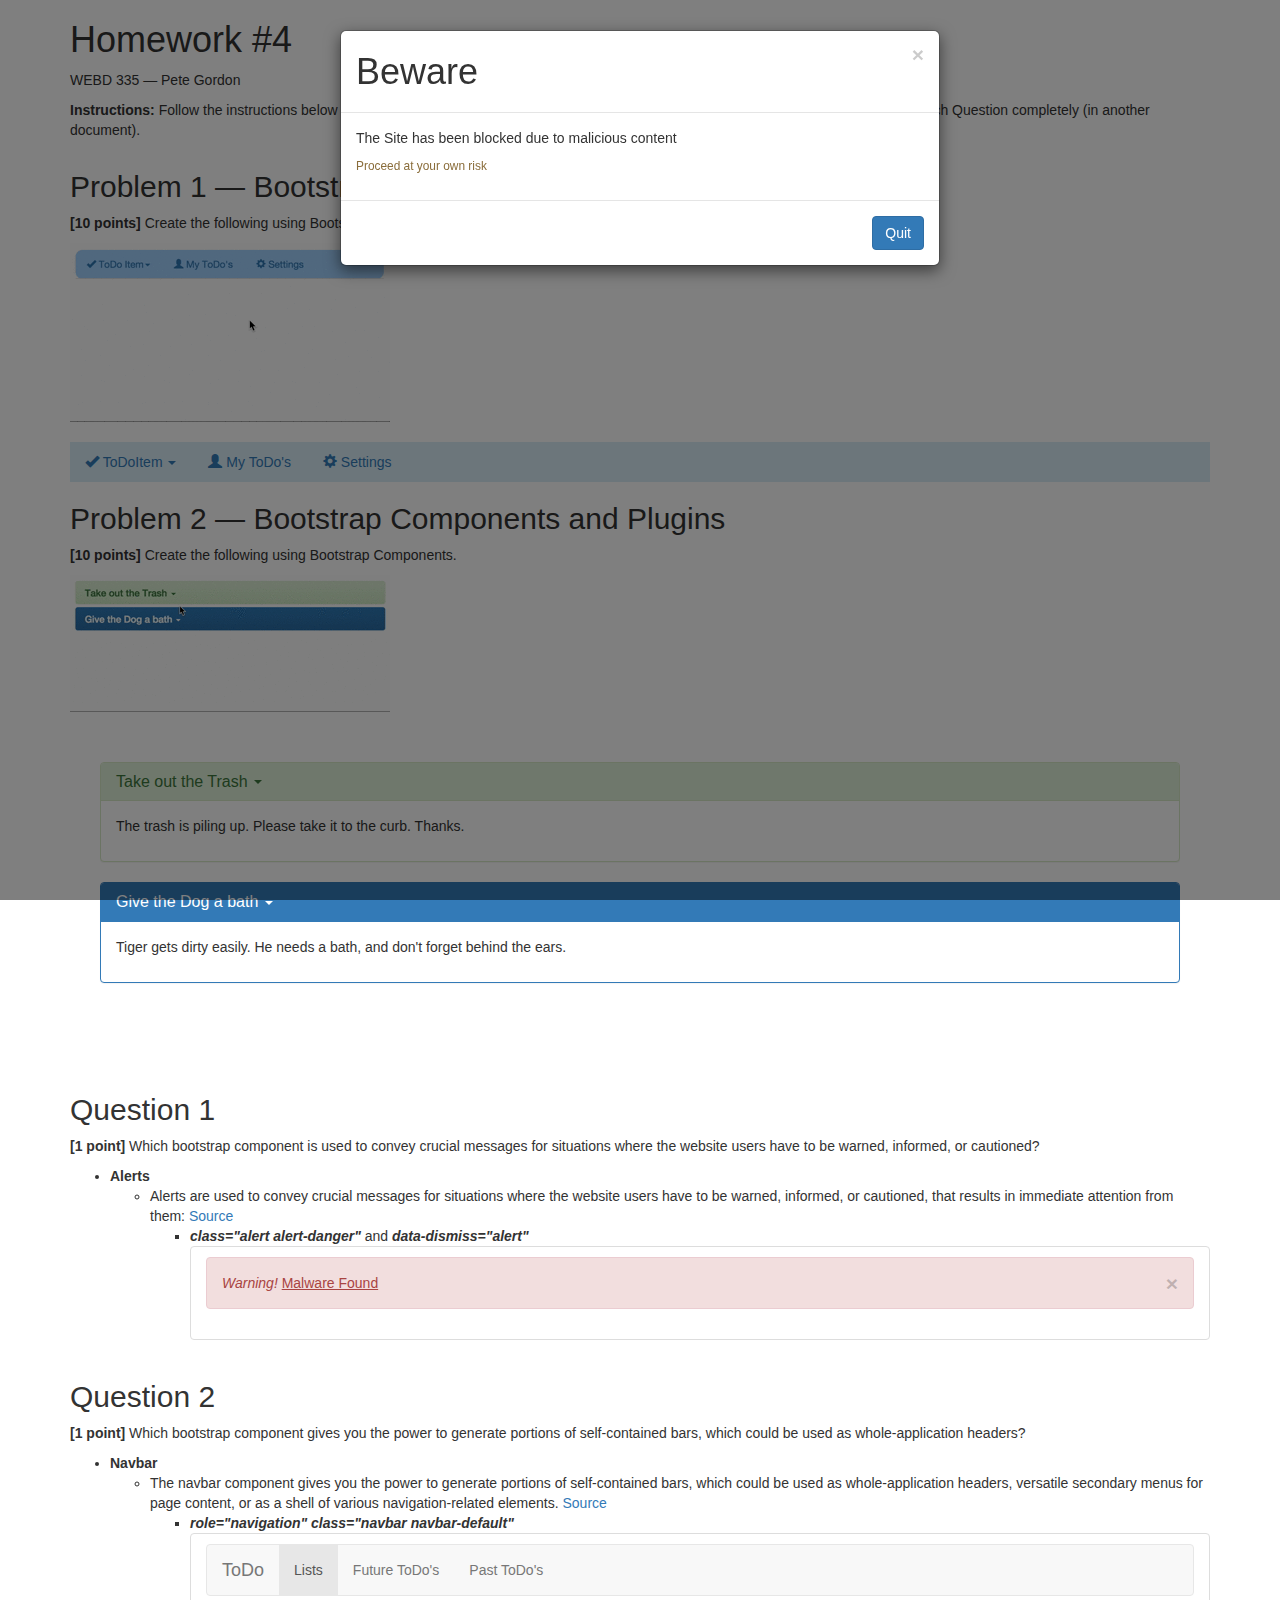
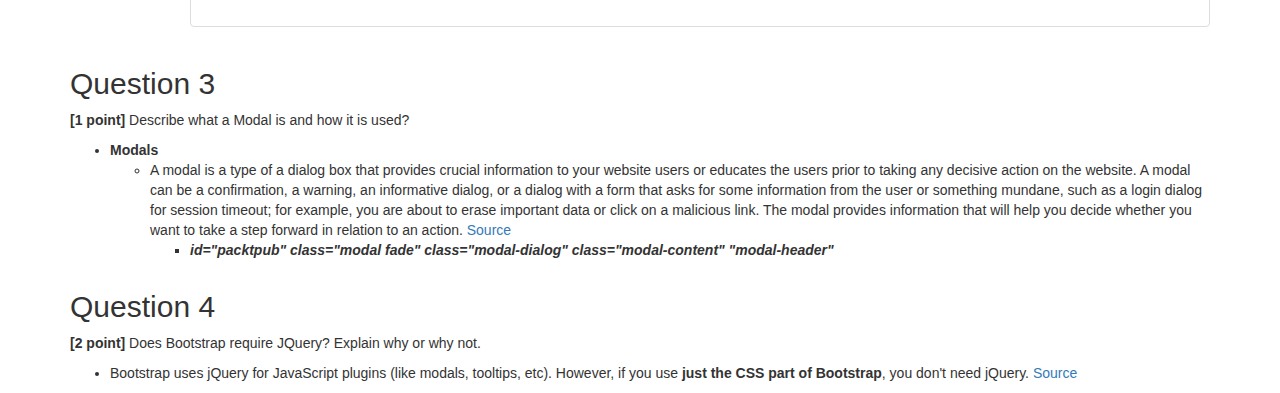
<file: WEBD 335/Code/HW 4/index.html>
<html>
<!--
 This is the HTML for the homework problem. It may not be edited
-->

<head>
  <title>Homework #4</title>
  <meta name="viewport" content="width=device-width, initial-scale=1">
  <link rel="stylesheet" href="https://maxcdn.bootstrapcdn.com/bootstrap/3.4.0/css/bootstrap.min.css">
  <script src="https://ajax.googleapis.com/ajax/libs/jquery/3.4.1/jquery.min.js"></script>
  <script src="https://maxcdn.bootstrapcdn.com/bootstrap/3.4.0/js/bootstrap.min.js"></script>
  <script type="text/javascript">  
      $(document).ready(function(){    
        $("#packtpub").modal('show');  });
  </script> 
  <style>      
    #packt { 
      padding: 30px 30px 30px 30px; } 
  </style>  
</head>

<body>

  <div class="container">
    <div id="header">
      <h1>Homework #4</h1>
      <p>WEBD 335 &#8213; Pete Gordon</p>
      <div id="instructions">
        <p>
          <strong>Instructions:</strong> Follow the instructions below for each Problem (you can write the HTML in the HTML file directly and return it) and Answer each Question completely (in another document).
        </p>
      </div>

  <fieldset>
    <h2>Problem 1 &#8213; Bootstrap Components</h2>
    <p class="question"><strong>[10 points]</strong> Create the following using Bootstrap Components.</p>
    <img src="prob1.gif" />
    <br />
    <br />
    <div class="prob1">

      <!-- Problem 1 HTML and Bootstrap Answer Here -->
      <div class="packt bg-info">
        <ul class="nav nav-pills">
          <li class="dropdown">
            <a href="#" data-toggle="dropdown" class="dropdown-toggle"><span class="glyphicon glyphicon-ok"> </span> ToDoItem <b class="caret"></b></a>
            <ul class="dropdown-menu">
                <li><a href="#"><span class="glyphicon glyphicon-plus"> </span> Add </a></li>
                <li><a href="#"><span class="glyphicon glyphicon-pencil"> </span> Edit </a></li>
                <li><a href="#"><span class="glyphicon glyphicon-remove"> </span> Delete </a></li>
                <li class="divider"></li>
                <li><a href="#"><span class="glyphicon glyphicon-search"> </span> Search</a></li>
            </ul>
          <li><a href="#"><span class="glyphicon glyphicon-user"> </span> My ToDo's</a></li>
          <li><a href="#"><span class="glyphicon glyphicon-cog"> </span> Settings</a></li>
        </li>
        </ul>
    </div>

  </fieldset>

  <fieldset>
    <h2>Problem 2 &#8213; Bootstrap Components and Plugins</h2>
    <p class="question"><strong>[10 points]</strong> Create the following using Bootstrap Components.</p>
      <img src="prob2.gif"/>
      <br />
      <br />
      <div class="prob2">
        <!-- Problem 2 HTML and Bootstrap Answer Here -->
        <div id="packt">
          <div class="panel-group" id="accordion">
            <div class="panel panel-success">
              <div class="panel-heading">
                <h4 class="panel-title">
                  <a data-toggle="collapse" data-parent="#accordion"href="#packtpubcollapse1">Take out the Trash <b class="caret"></b></a>
                </h4>
              </div>
              <div id="packtpubcollapse1" class="panel-collapse collapse in">
                <div class="panel-body">
                  <p>The trash is piling up. Please take it to the curb. Thanks.</p>
                </div>
              </div>
            </div>
          </div>
          <div class="panel panel-primary">
            <div class="panel-heading">
              <h4 class="panel-title">
                <a data-toggle="collapse" data-parent="#accordion" href="#packtpubcollapse2">Give the Dog a bath <b class="caret"></b></a>
              </h4>
            </div>
            <div id="packtpubcollapse2" class="panel-collapse collapse in">
              <div class="panel-body">
                <p>Tiger gets dirty easily. He needs a bath, and don't forget behind the ears.</p>
              </div>
            </div>
          </div>
          </div>
        </div>
      <br />
      <br />


  </fieldset>

  <fieldset>
    <h2>Question 1</h2>
    <p class="question"><strong>[1 point]</strong>
      Which bootstrap component is used to convey crucial messages for situations where the website users have to be warned, informed, or cautioned?
    </p>
      <div>
        <ul>
          <li><strong>Alerts</strong></li>
            <ul>
              <li>Alerts are used to convey crucial messages for situations where the website users have to be warned, informed, or cautioned, that results in immediate attention from them:<a href="https://learning.oreilly.com/library/view/learning-bootstrap/9781782161844/ch06.html" target="_blank">  Source</a>
                <ul>
                  <li><strong><i>class="alert alert-danger"</i></strong> and <strong><i>data-dismiss="alert"</i></strong></li>
                    <ul class="list-group">
                      <li class="list-group-item">
                        <div class="alert alert-danger"><a href="#" class="close" data-dismiss="alert">&times;</a>
                          <em>Warning! </em><u>Malware Found</u>
                        </div>
                      </li>
                    </ul>
                </ul>
              </li>
            </ul>
        </ul>
      </div>

  </fieldset>

  <fieldset>
    <h2>Question 2</h2>
    <p class="question"><strong>[1 point]</strong>
      Which bootstrap component gives you the power to generate portions of self-contained bars, which could be used as whole-application headers?
    </p>
    <div>
        <ul>
          <li><strong>Navbar</strong></li>
            <ul>
              <li>The navbar component gives you the power to generate portions of self-contained bars, which could be used as whole-application headers, versatile secondary menus for page content, or as a shell of various navigation-related elements. <a href="https://learning.oreilly.com/library/view/learning-bootstrap/9781782161844/ch05.html" target="_blank">  Source</a></li>
                <ul>
                  <li><strong><i>role="navigation" class="navbar navbar-default"</i></strong></li>
                    <ul class="list-group">
                      <li class="list-group-item">
                        <div class="packt">  
                        <nav role="navigation" class="navbar navbar-default">       
                          <div class="navbar-header">                
                            <a href="#" class="navbar-brand">ToDo</a>        
                          </div>        
                          <div>            
                            <ul class="nav navbar-nav">                
                              <li class="active"><a href="#"> Lists </a></li>                
                              <li><a href="#"> Future ToDo's </a></li>                
                              <li><a href="#"> Past ToDo's </a></li>                  
                            </ul>                
                          </div>    
                        </nav>
                        </div>
                      </li>
                    </ul>
                </ul>
        </ul>
      </div>
  </fieldset>

  <fieldset>
    <h2>Question 3</h2>
    <p class="question"><strong>[1 point]</strong>
      Describe what a Modal is and how it is used?
    </p>
    <div>
        <ul>
          <li><strong>Modals</strong></li>
            <ul>
              <li>A modal is a type of a dialog box that provides crucial information to your website users or educates the users prior to taking any decisive action on the website. A modal can be a confirmation, a warning, an informative dialog, or a dialog with a form that asks for some information from the user or something mundane, such as a login dialog for session timeout; for example, you are about to erase important data or click on a malicious link. The modal provides information that will help you decide whether you want to take a step forward in relation to an action. <a href="https://learning.oreilly.com/library/view/learning-bootstrap/9781782161844/ch07.html" target="_blank">  Source</a></li>
                <ul>
                  <li><strong><i>id="packtpub" class="modal fade" class="modal-dialog" class="modal-content" "modal-header"</i></strong></li>
                        <div class="packt">  
                        <div id="packtpub" class="modal fade">
                          <div class="modal-dialog">
                            <div class="modal-content">
                              <div class="modal-header">
                                <button type="button" class="close" data-dismiss="modal" aria-hidden="true">&times;</button>
                                  <h1 class="modal-title">Beware</h1>
                              </div>
                            <div class="modal-body">
                              <p>The Site has been blocked due to malicious content</p>
                              <p class="text-warning"><small> Proceed at your own risk</small></p>
                            </div>
                          <div class="modal-footer">
                             <button type="button" class="btn btn-primary" data-dismiss="modal">Quit</button>
                          </div>
                          </div>
                        </div>
                      </div>
                      </div>
                </ul>
        </ul>
      </div>
  </fieldset>

  <fieldset>
    <h2>Question 4</h2>
    <p class="question"><strong>[2 point]</strong>
      Does Bootstrap require JQuery?  Explain why or why not.
    </p>
    <div>
      <ul>
        <li>Bootstrap uses jQuery for JavaScript plugins (like modals, tooltips, etc). However, if you use <strong>just the CSS part of Bootstrap</strong>, you don't need jQuery. <a href="https://www.w3schools.com/bootstrap/bootstrap_get_started.asp" target="_blank">  Source</a></li>
      </ul>
    </div>
  </fieldset>

</div>
</div>
</body>
</file>
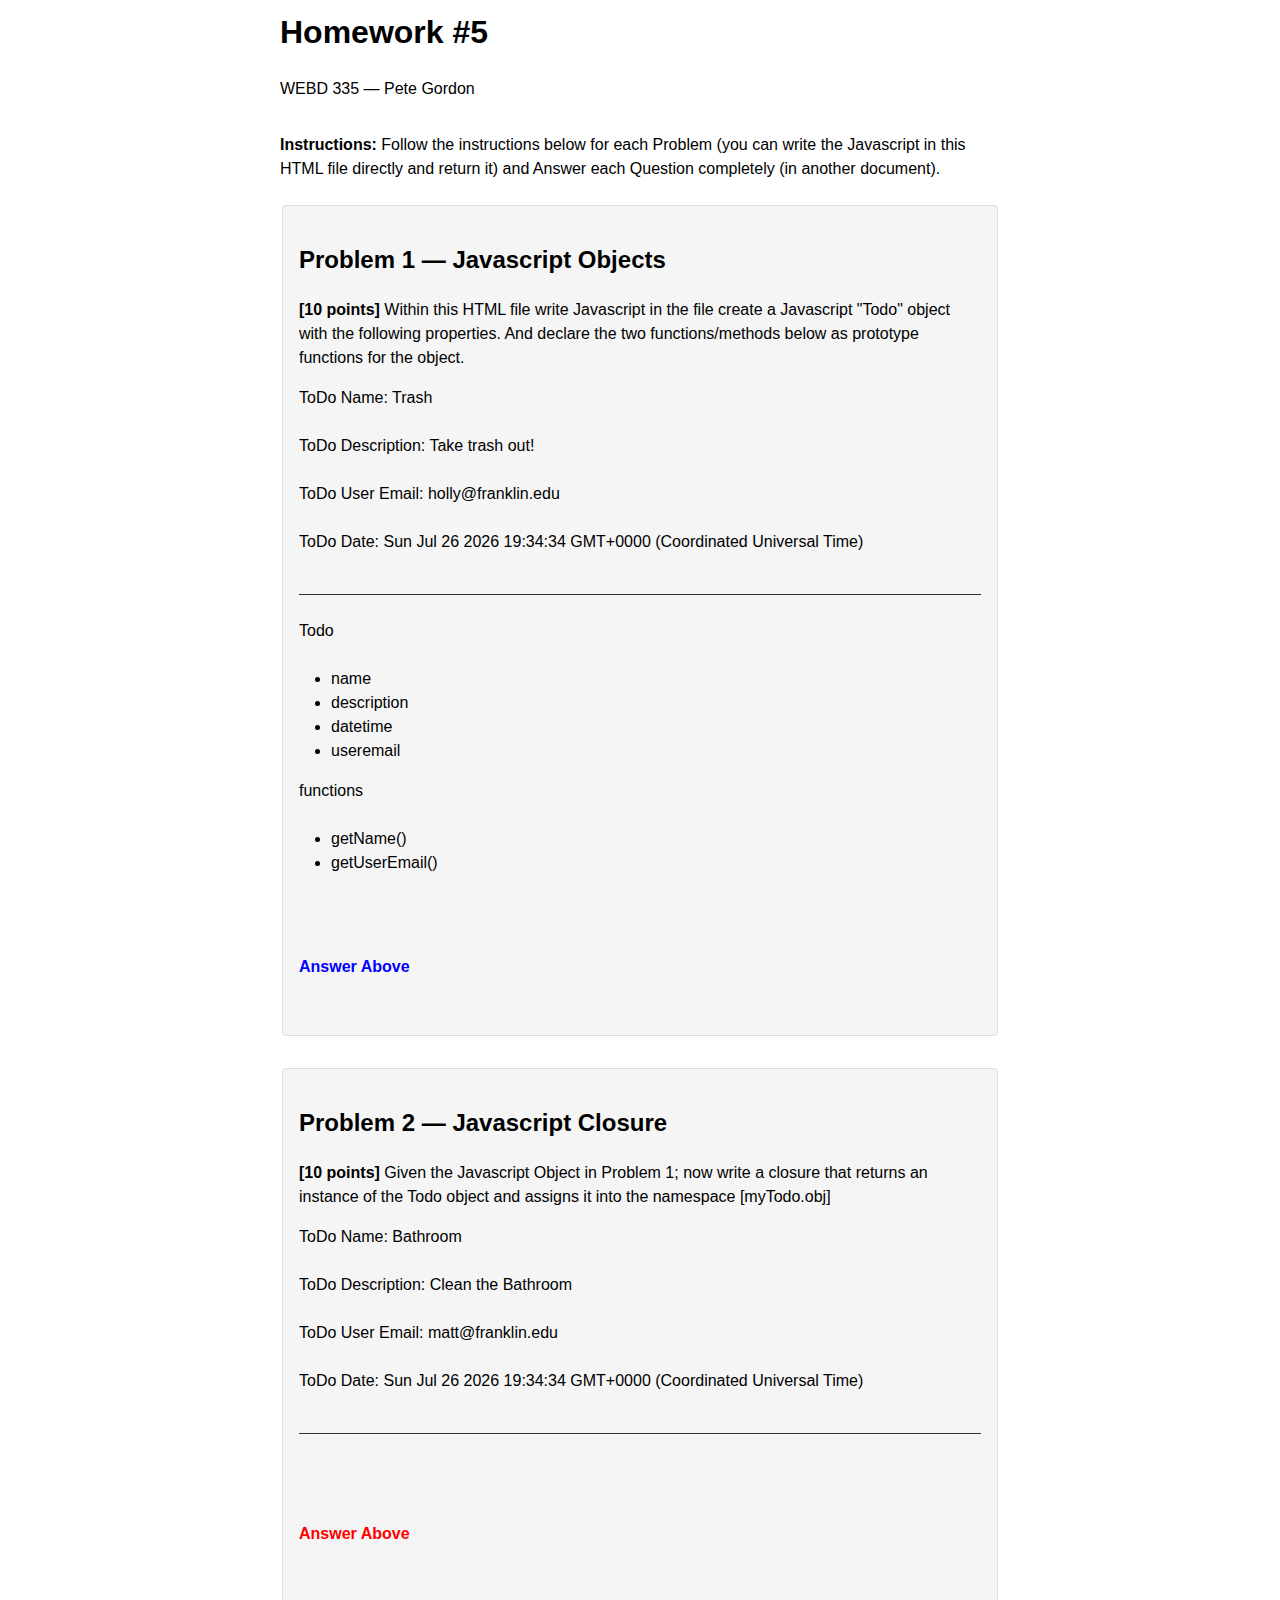
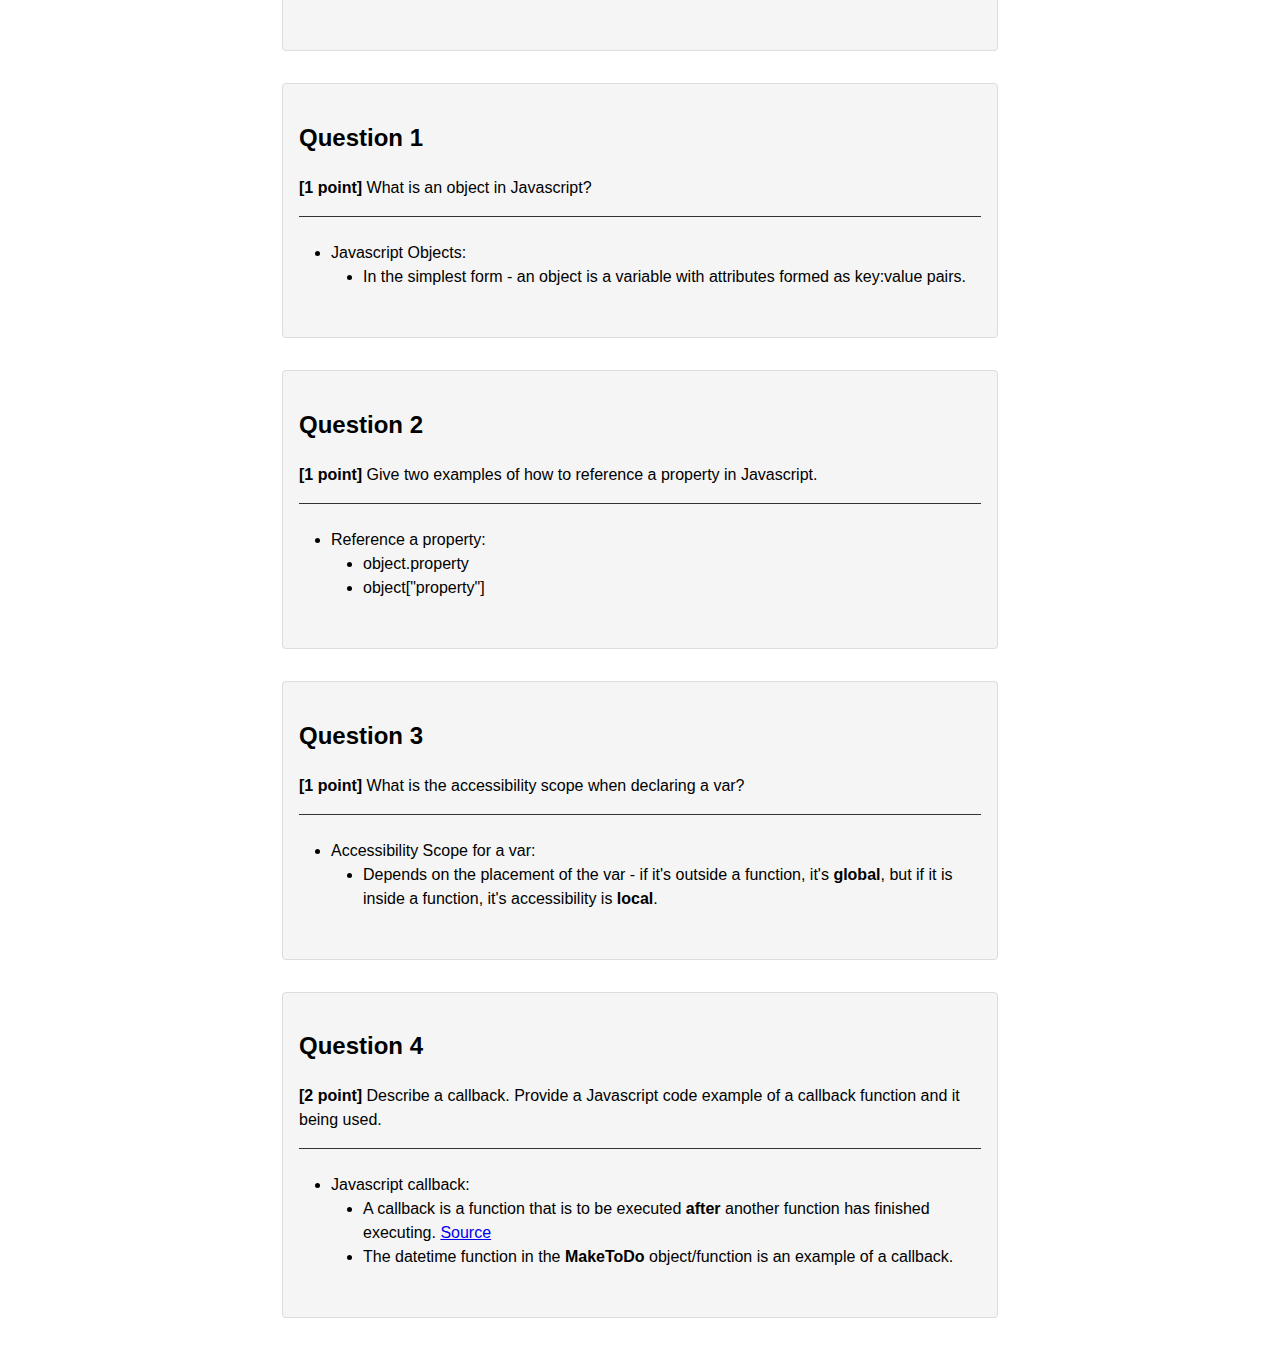
<file: WEBD 335/Code/HW 5/index.html>
<html>
<!--
 This is the HTML for the homework problem. It may not be edited
-->

<head>
  <title>Homework #5</title>
  <link rel="stylesheet" type="text/css" href="homework.css">

  <script src="http://ajax.googleapis.com/ajax/libs/jquery/1.11.1/jquery.min.js"></script>

</head>

<body>

  <div class="container">
    <div id="header">
      <h1>Homework #5</h1>
      <p>WEBD 335 &#8213; Pete Gordon</p>
      <div id="instructions">
        <p>
          <strong>Instructions:</strong> Follow the instructions below for each Problem (you can write the Javascript in this HTML file directly and return it) and Answer each Question completely (in another document).
        </p>
      </div>

  <fieldset>
    <h2>Problem 1 &#8213; Javascript Objects</h2>
    <p class="question"><strong>[10 points]</strong> Within this HTML file write Javascript in the file create a Javascript "Todo" object with the following properties.  And declare the two functions/methods below as prototype functions for the object.</p>
    <p>Todo</p>
    <ul>
      <li>name</li>
      <li>description</li>
      <li>datetime</li>
      <li>useremail</li>
    </li>
    </ul>

    <p>functions</p>
    <ul>
      <li>getName()</li>
      <li>getUserEmail()</li>
    </ul>

    <br />
    <br />
    <!--Write your Javascript Object and functions here-->
    <script>
      var toDo = {
        name: "Trash",
        description : "Take trash out!",
        useremail : "holly@franklin.edu",
        datetime : function() {
            return new Date();
        }
      };

      toDo.getName = function() {
        return this.name;
      }

      toDo.getUserEmail = function() {
        return this.useremail;
      }

      var toDoName = document.createElement("P");            
      toDoName.innerText = "ToDo Name: " + toDo.getName();
      var toDoDescription = document.createElement("P");
      toDoDescription.innerText = "ToDo Description: " + toDo.description;
      var toDoUserEmail = document.createElement("P");
      toDoUserEmail.innerText = "ToDo User Email: " + toDo.getUserEmail();
      var toDoDate = document.createElement("P");
      toDoDate.innerText = "ToDo Date: " + toDo.datetime();

      document.getElementsByClassName("question")[0].appendChild(toDoName);  
      document.getElementsByClassName("question")[0].appendChild(toDoDescription);  
      document.getElementsByClassName("question")[0].appendChild(toDoUserEmail); 
      document.getElementsByClassName("question")[0].appendChild(toDoDate);

    </script>
    <div>
        <p style="color:blue"><strong>Answer Above</strong></p>
    </div>
  </fieldset>

  <fieldset>
    <h2>Problem 2 &#8213; Javascript Closure</h2>
    <p class="question"><strong>[10 points]</strong> Given the Javascript Object in Problem 1; now write a closure that returns an instance of the Todo object and assigns it into the namespace [myTodo.obj]</p>
      <br />
      <br />
        <!-- Write a Javascript Closure that returns a object instance of Todo and assigns it to myTodo.obj -->
      <script>
          
          function MakeToDo(name, description, useremail) {
            this.name = name,
            this.description = description,
            this.useremail = useremail,
            this.datetime = function() {
              return new Date();
            }
            return this;
          }

          var bathroomToDo = new MakeToDo("Bathroom", "Clean the Bathroom", "matt@franklin.edu");

          var bathroomName = document.createElement("P");            
          bathroomName.innerText = "ToDo Name: " + bathroomToDo.name;
          var bathroomDescription = document.createElement("P");
          bathroomDescription.innerText = "ToDo Description: " + bathroomToDo.description;
          var bathroomEmail = document.createElement("P");
          bathroomEmail.innerText = "ToDo User Email: " + bathroomToDo.useremail;
          var bathroomDate = document.createElement("P");
          bathroomDate.innerText = "ToDo Date: " + bathroomToDo.datetime();

          document.getElementsByClassName("question")[1].appendChild(bathroomName);
          document.getElementsByClassName("question")[1].appendChild(bathroomDescription);
          document.getElementsByClassName("question")[1].appendChild(bathroomEmail); 
          document.getElementsByClassName("question")[1].appendChild(bathroomDate);  

      </script>
        <div>
          <p style="color:red"><strong>Answer Above</strong></p>
        </div>
      <br />
      <br />


  </fieldset>

  <fieldset>
    <h2>Question 1</h2>
    <p class="question"><strong>[1 point]</strong>
      What is an object in Javascript?
    </p>
      <div>
        <ul>
          <li>Javascript Objects:</li>
            <ul>
              <li>In the simplest form - an object is a variable with attributes formed as key:value pairs. </li>
            </ul>
        </ul>
      </div>

  </fieldset>

  <fieldset>
    <h2>Question 2</h2>
    <p class="question"><strong>[1 point]</strong>
      Give two examples of how to reference a property in Javascript.
    </p>
     <div>
        <ul>
          <li>Reference a property:</li>
            <ul>
              <li>object.property</li>
              <li>object["property"]</li>
            </ul>
        </ul>
      </div>
  </fieldset>

  <fieldset>
    <h2>Question 3</h2>
    <p class="question"><strong>[1 point]</strong>
      What is the accessibility scope when declaring a var?
    </p>
    <div>
        <ul>
          <li>Accessibility Scope for a var:</li>
            <ul>
              <li>Depends on the placement of the var - if it's outside a function, it's <strong>global</strong>, but if it is inside a function, it's accessibility is <strong>local</strong>.</li>
            </ul>
        </ul>
      </div>
  </fieldset>

  <fieldset>
    <h2>Question 4</h2>
    <p class="question"><strong>[2 point]</strong>
      Describe a callback.  Provide a Javascript code example of a callback function and it being used.
    </p>
    <div>
        <ul>
          <li>Javascript callback:</li>
            <ul>
              <li>A callback is a function that is to be executed <strong>after</strong> another function has finished executing. <a href="https://codeburst.io/javascript-what-the-heck-is-a-callback-aba4da2deced" target="_blank">Source</a></li>
              <li>The datetime function in the <strong>MakeToDo</strong> object/function is an example of a callback. </li>
            </ul>
        </ul>
      </div>
  </fieldset>

</div>
</div>
</body>
</file>
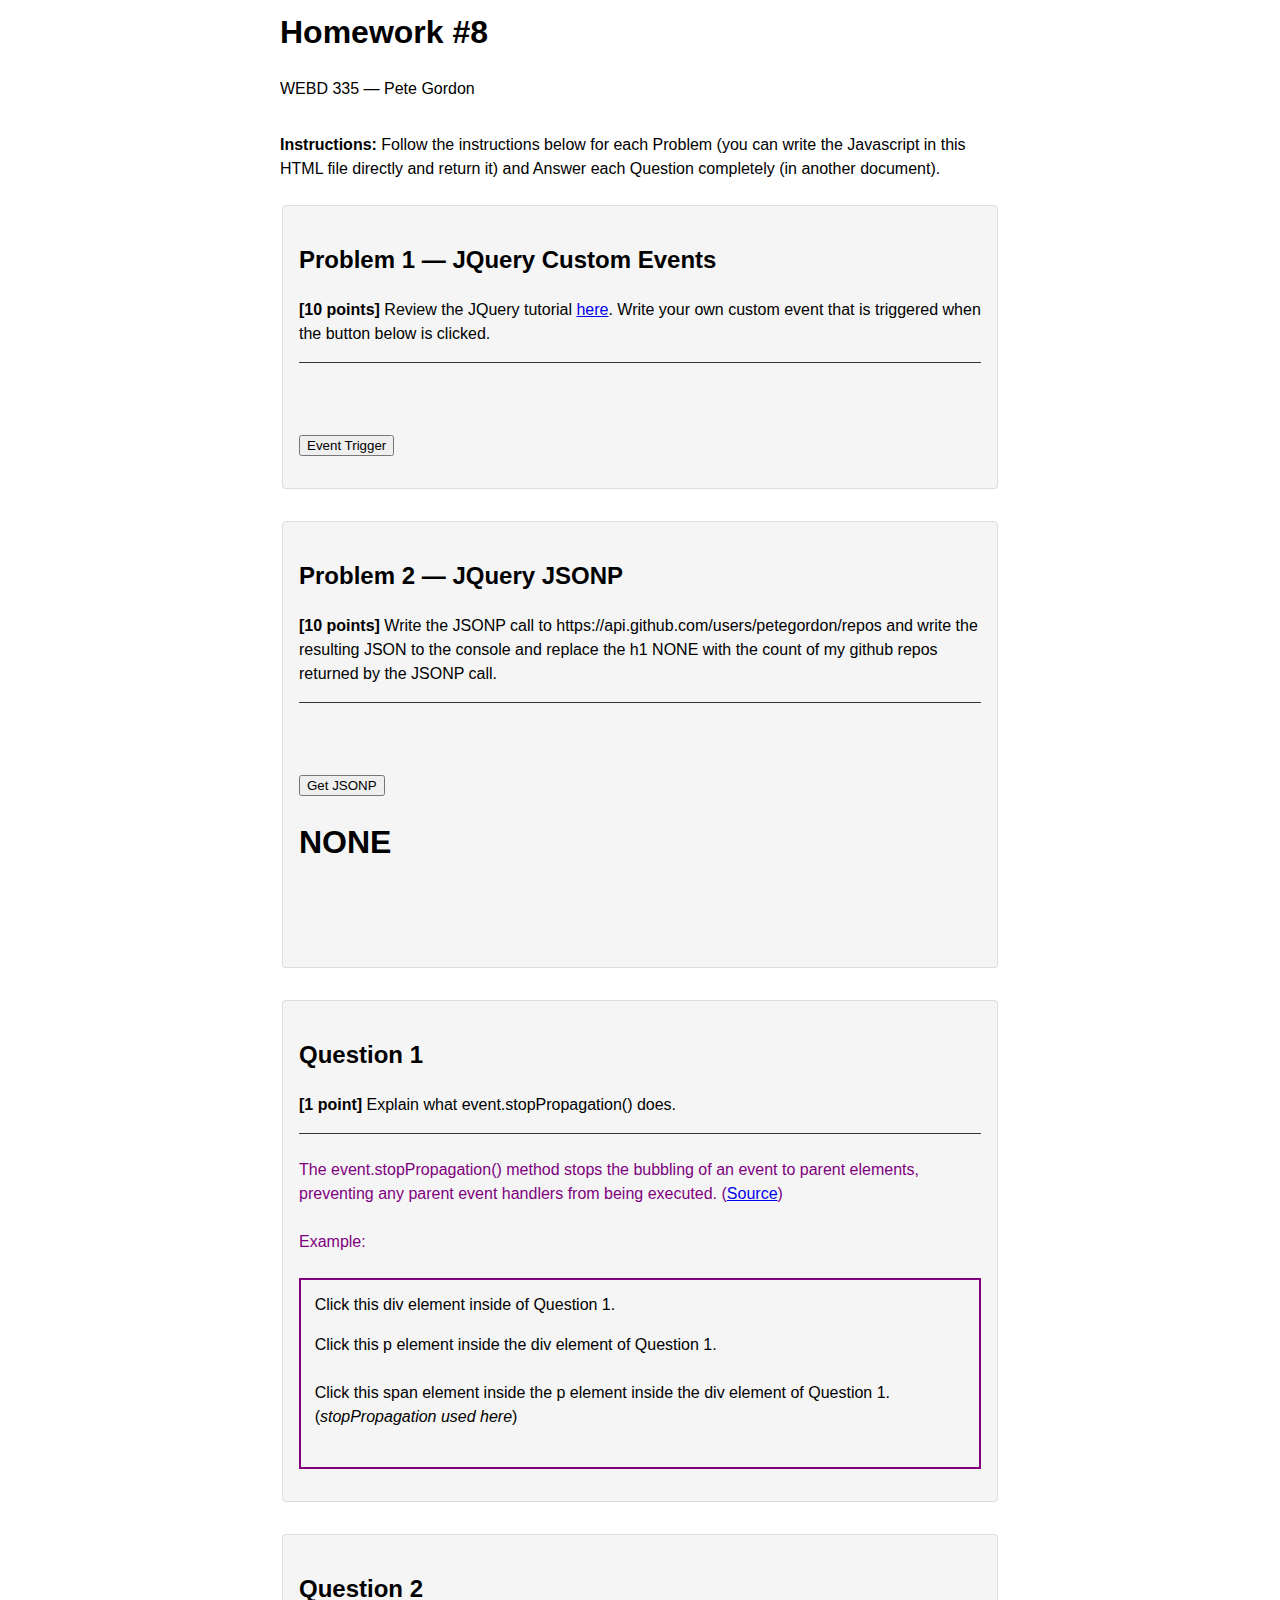
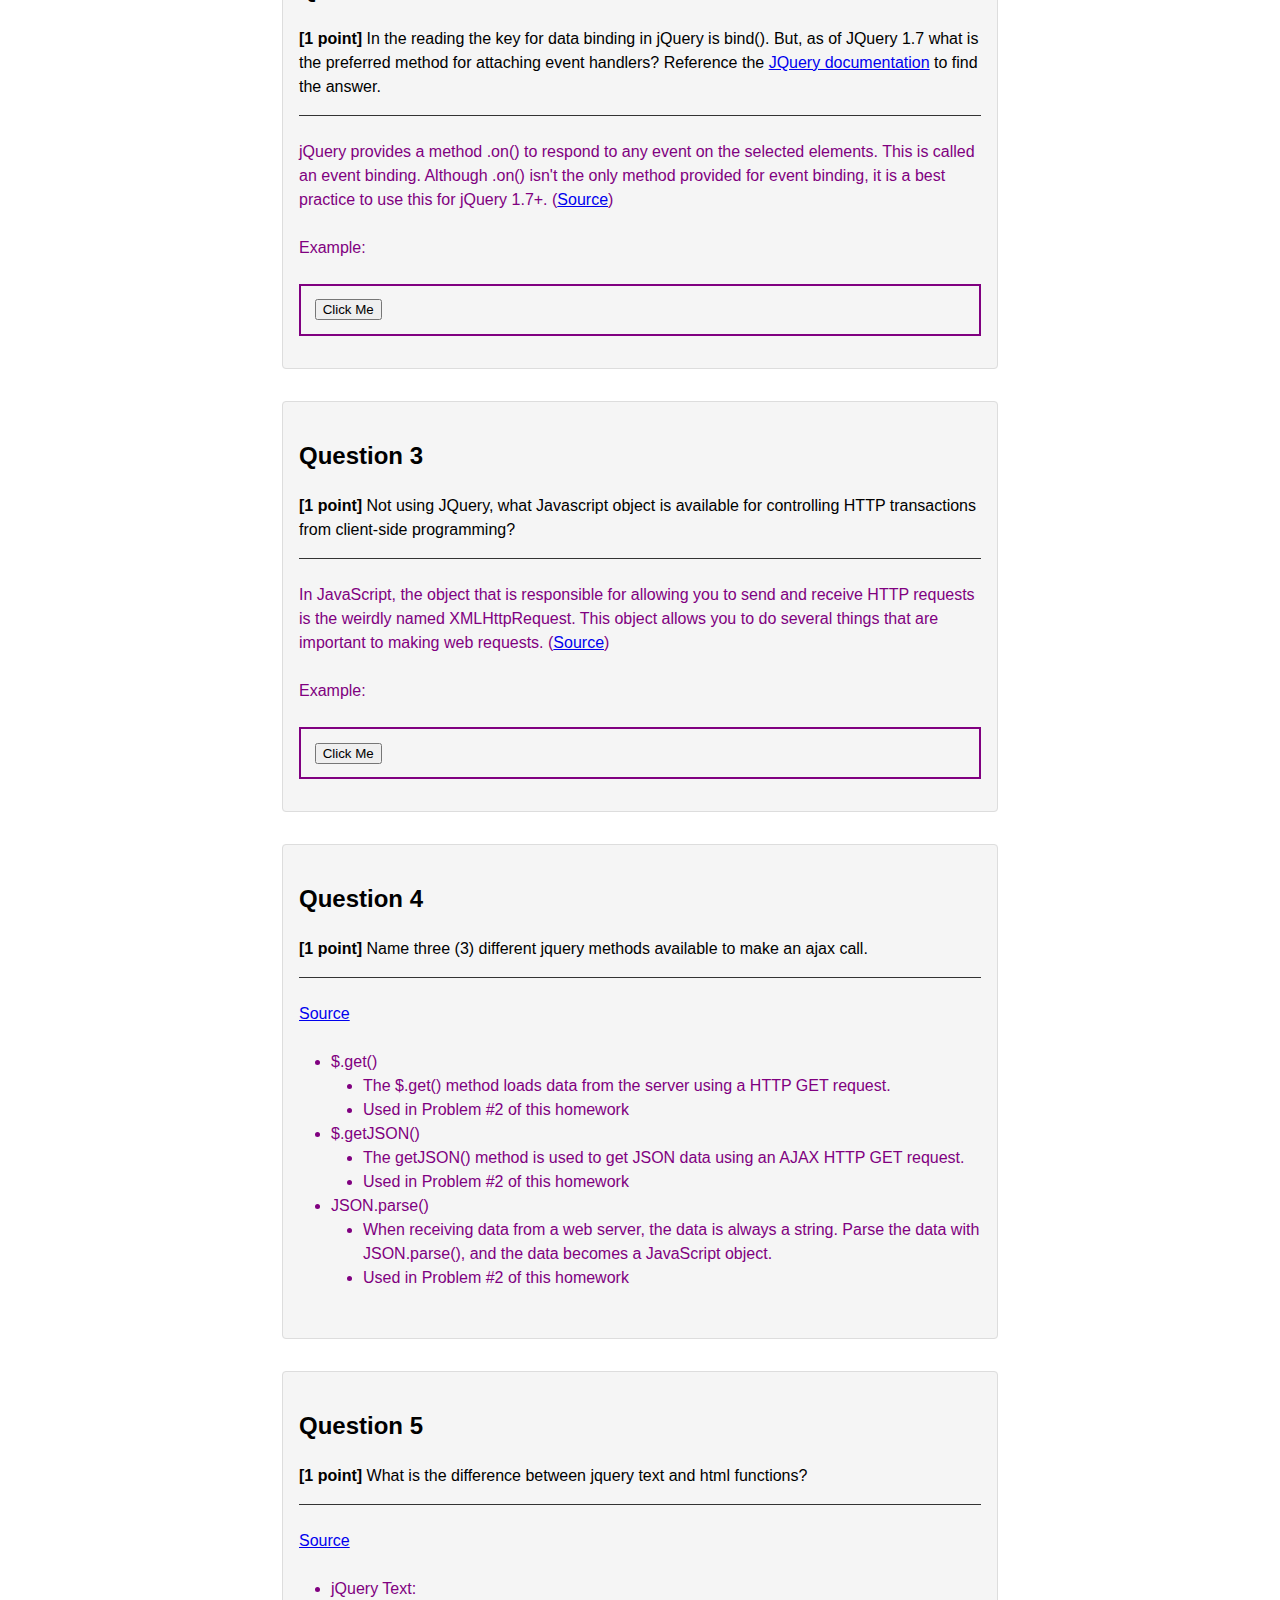
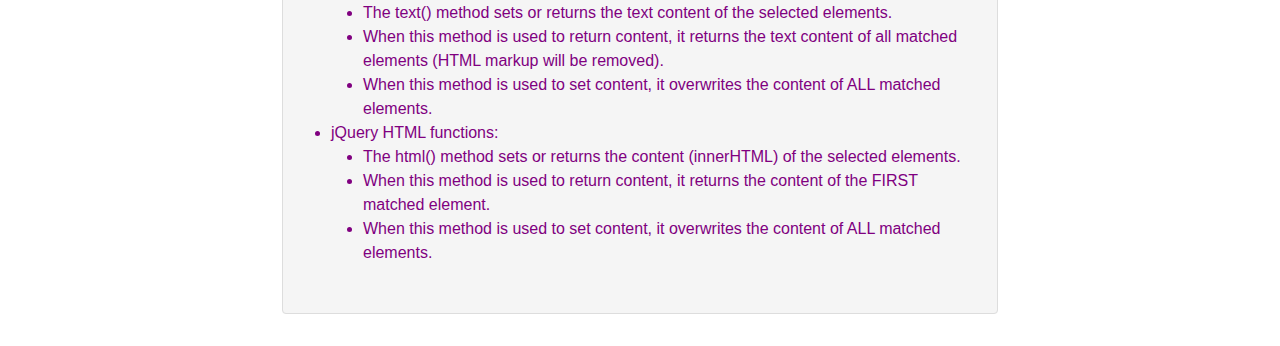
<file: WEBD 335/Code/HW 8/index.html>
<html>
<!--
 This is the HTML for the homework problem. It may not be edited
-->

<head>
  <title>Homework #8</title>
  <link rel="stylesheet" type="text/css" href="homework.css">

    <script src="http://ajax.aspnetcdn.com/ajax/jQuery/jquery-1.6.2.min.js"></script>
    <script src="https://ajax.googleapis.com/ajax/libs/jquery/3.4.1/jquery.min.js"></script>
    <script type="text/javascript" src="http://use.typekit.com/oya4cmx.js"></script>
    <script type="text/javascript">try{Typekit.load();}catch(e){}</script>
</head>

<body>

  <div class="container">
    <div id="header">
      <h1>Homework #8</h1>
      <p>WEBD 335 &#8213; Pete Gordon</p>
      <div id="instructions">
        <p>
          <strong>Instructions:</strong> Follow the instructions below for each Problem (you can write the Javascript in this HTML file directly and return it) and Answer each Question completely (in another document).
        </p>
      </div>

  <fieldset>
    <h2>Problem 1 &#8213; JQuery Custom Events</h2>
    <p class="question"><strong>[10 points]</strong> Review the JQuery tutorial <a href="https://learn.jquery.com/events/introduction-to-custom-events/">here</a>.  Write your own custom event that is triggered when the button below is clicked.</p>

    <br />
    <br />

    <div id="prob1">
      <button id="prob1button">Event Trigger</button>
    </div>

    <script>
    $(document).ready(function() {
      $("#prob1button").bind("click", function(event){  
        alert("Hello from Holly!");
      });
    });
    </script>

  </fieldset>

  <fieldset>
    <h2>Problem 2 &#8213; JQuery JSONP</h2>
    <p class="question"><strong>[10 points]</strong> Write the JSONP call to https://api.github.com/users/petegordon/repos and write the resulting JSON to the console and replace the h1 NONE with the count of my github repos returned by the JSONP call.</p>
      <br />
      <br />
      <div id="prob2">
        <button id="prob2button">Get JSONP</button>
        <h1 class="github-repos">NONE</h1>
      </div>

      <script>
        $(document).ready(function(){
          $("#prob2button").bind("click", function(){  
              $.getJSON("https://api.github.com/users/petegordon/repos", function(json) {
                $(".github-repos").html(json.length); 
              });
            });
          });
      </script>
      <br />
      <br />


  </fieldset>

  <fieldset>
    <h2>Question 1</h2>
    <p class="question"><strong>[1 point]</strong>
      Explain what event.stopPropagation() does.
    </p>
      <div class="answer">
        <p>The event.stopPropagation() method stops the bubbling of an event to parent elements, preventing any parent event handlers from being executed. (<a href="https://www.w3schools.com/jquery/event_stoppropagation.asp" target="_blank">Source</a>)<br><br>
        Example:</p>
      </div>
      <div id="question1">
        Click this div element inside of Question 1.
        <p>Click this p element inside the div element of Question 1.<br><br>
          <span>Click this span element inside the p element inside the div element of Question 1. (<i>stopPropagation used here</i>)</span>
        </p>
      </div>
      <script>
        $(document).ready(function(){
          $(".question1").children("p").children("span").click(function(event) {
            event.stopPropagation();
            alert("The span element was clicked");
          });
          $(".question1").children("p").click(function(event) {
            alert("The p element was clicked");
          });
          $(".question1").click(function(){
            alert("The div element was clicked.");
          });
        });
      </script>
  </fieldset>

  <fieldset>
    <h2>Question 2</h2>
    <p class="question"><strong>[1 point]</strong>
      In the reading the key for data binding in jQuery is bind().  But, as of JQuery 1.7 what is the preferred method for attaching event handlers?  Reference the <a href="http://api.jquery.com">JQuery documentation</a> to find the answer.
    </p>
    <div class="answer">
      <p>jQuery provides a method .on() to respond to any event on the selected elements. This is called an event binding. Although .on() isn't the only method provided for event binding, it is a best practice to use this for jQuery 1.7+. (<a href="https://learn.jquery.com/events/handling-events/" target="_blank">Source</a>)<br><br>
      Example:</p>
    </div>
    <div id="question2">
        <button id="question2btn">Click Me</button>
    </div>
    <script>
    $(document).ready(function(){
      $("#question2btn").on("click", function() {
        alert("Question #2 button was clicked using .on()!");
      });
    });
    </script>

  </fieldset>

  <fieldset>
    <h2>Question 3</h2>
    <p class="question"><strong>[1 point]</strong>
      Not using JQuery, what Javascript object is available for controlling HTTP transactions from client-side programming?
    </p>
    <div class="answer">
      <p>In JavaScript, the object that is responsible for allowing you to send and receive HTTP requests is the weirdly named XMLHttpRequest. This object allows you to do several things that are important to making web requests. (<a href="https://www.kirupa.com/html5/making_http_requests_js.htm" target="_blank">Source</a>)<br><br>
      Example:</p>
    </div>
    <div id="question3">
        <button id="question3btn">Click Me</button>
    </div>
    <script>
    $(document).ready(function(){
      $("#question3btn").on("click", function() {
        var xhr = new XMLHttpRequest();
        xhr.open('GET', "https://api.github.com/users/petegordon/repos", true);
        xhr.send();
        xhr.onreadystatechange = processRequest;
        function processRequest(e) {
          if (xhr.readyState == 4 && xhr.status == 200) {
            var response = JSON.parse(xhr.responseText);
            alert("Pete Gordon has " + response.length + " repos in GitHub.");
          }
        };
      });
    });
    </script>
  </fieldset>

  <fieldset>
    <h2>Question 4</h2>
    <p class="question"><strong>[1 point]</strong>
      Name three (3) different jquery methods available to make an ajax call.
    </p>
    <div class="answer">
      <p><a href="https://www.w3schools.com/jquery/jquery_ref_ajax.asp" target="_blank">Source</a></p>
      <ul>
        <li>$.get()</li>
          <ul>
            <li>The $.get() method loads data from the server using a HTTP GET request.</li>
            <li>Used in Problem #2 of this homework</li>
          </ul>
        <li>$.getJSON()</li>
          <ul>
            <li>The getJSON() method is used to get JSON data using an AJAX HTTP GET request.</li>
            <li>Used in Problem #2 of this homework</li>
          </ul>
        <li>JSON.parse()</li>
          <ul>
            <li>When receiving data from a web server, the data is always a string. Parse the data with JSON.parse(), and the data becomes a JavaScript object.</li>
            <li>Used in Problem #2 of this homework</li>
          </ul>
      </ul>
    </div>
  </fieldset>

  <fieldset>
    <h2>Question 5</h2>
    <p class="question"><strong>[1 point]</strong>
      What is the difference between jquery text and html functions?
    </p>
    <div class="answer">
      <p><a href="https://www.w3schools.com/jquery/html_text.asp" target="_blank">Source</a></p>
      <ul>
        <li>jQuery Text:</li>
          <ul>
            <li>The text() method sets or returns the text content of the selected elements.</li>
            <li>When this method is used to return content, it returns the text content of all matched elements (HTML markup will be removed).</li>
            <li>When this method is used to set content, it overwrites the content of ALL matched elements.</li>
          </ul>
        <li>jQuery HTML functions:</li>
          <ul>
            <li>The html() method sets or returns the content (innerHTML) of the selected elements.</li>
            <li>When this method is used to return content, it returns the content of the FIRST matched element.</li>
            <li>When this method is used to set content, it overwrites the content of ALL matched elements.</li>
          </ul>
      </ul>
    </div>
  </fieldset>
</div>
</div>
</body>
</file>
<file: WEBD 335/Code/HW 5/homework.css>
/* CUSTOM */

body {
  font: 16px/1.5 Arial;
}
h1 {
  font-weight: bold;
  font-size: 2em;
}
h2 {
  font-weight: bold;
  font-size: 1.5em;
}
ul {
  list-style-position: inside;
  list-style: disc;
  padding-left: 2em;
}
.container {
  margin: auto;
  width: 720px;
}
fieldset {
  padding: 1em;
  padding-bottom: 2em;
  border: 1px solid #DDD;
  margin-bottom: 2em;
  border-radius: 4px;
  background: whitesmoke;
}
#header {
  margin-bottom: 2em;
}
.question {
  padding-bottom: 1em;
  border-bottom: solid 1px #333;
}
#instructions {
  margin-top: 2em;
}
p {
  margin-bottom: 1.5em;
}
.question img {
  border: 1px solid #333;
  box-shadow: 3px 3px 8px #888888;
  display: block;
  clear: all;
  border-radius: .3em;
  margin-top: 1em;
  margin-bottom: 1em;
  margin-left: auto;
  margin-right: auto;
}

textarea {
  width: 100%;
  height: 100px;
  border: 1px solid #999;
  padding: 0.5em;
  display: block;
  margin-top: 1em;
  font-size: 1em;
}

img {
  width: 40%;
}
</file>
<file: WEBD 335/Code/HW 8/homework.css>
/* CUSTOM */

body {
  font: 16px/1.5 Arial;
}
h1 {
  font-weight: bold;
  font-size: 2em;
}
h2 {
  font-weight: bold;
  font-size: 1.5em;
}
ul {
  list-style-position: inside;
  list-style: disc;
  padding-left: 2em;
}
.container {
  margin: auto;
  width: 720px;
}
fieldset {
  padding: 1em;
  padding-bottom: 2em;
  border: 1px solid #DDD;
  margin-bottom: 2em;
  border-radius: 4px;
  background: whitesmoke;
}
#header {
  margin-bottom: 2em;
}
.question {
  padding-bottom: 1em;
  border-bottom: solid 1px #333;
}
#instructions {
  margin-top: 2em;
}
p {
  margin-bottom: 1.5em;
}
.question img {
  border: 1px solid #333;
  box-shadow: 3px 3px 8px #888888;
  display: block;
  clear: all;
  border-radius: .3em;
  margin-top: 1em;
  margin-bottom: 1em;
  margin-left: auto;
  margin-right: auto;
}

textarea {
  width: 100%;
  height: 100px;
  border: 1px solid #999;
  padding: 0.5em;
  display: block;
  margin-top: 1em;
  font-size: 1em;
}

img {
  width: 40%;
}

.answer {
  color: purple;
}

#question1, #question2, #question3 {
  border: 2px solid #800080;
  padding: 2%;
}
</file>
